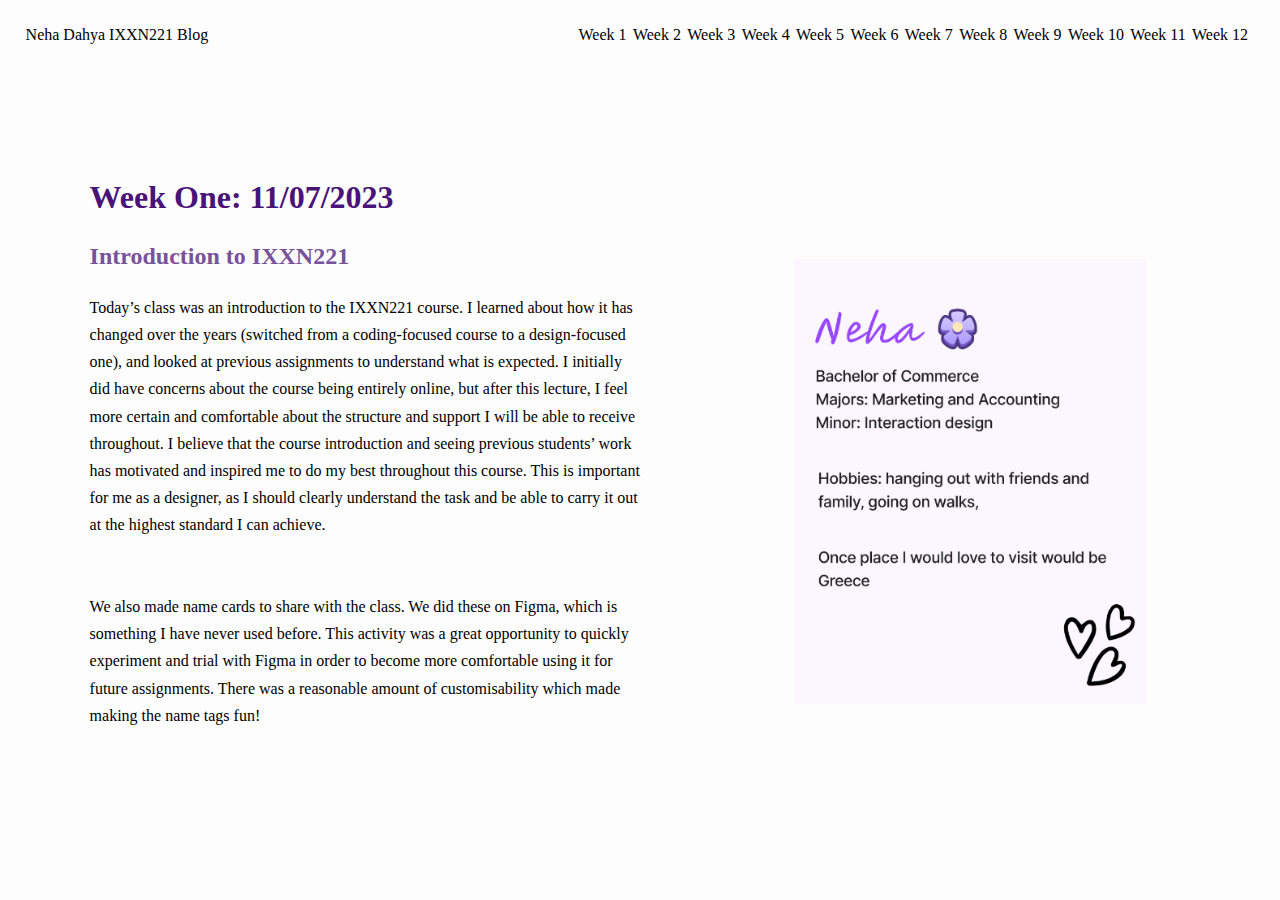
<file: index.html>
<!DOCTYPE html>
<html lang="en">
<head>
    <meta charset="UTF-8">
    <meta name="viewport" content="width=device-width, initial-scale=1.0">
    <link rel="stylesheet" href="style.css">
    <title>IXXN221 Blog</title> 
</head>
<body>

    <header>
        <nav> Neha Dahya IXXN221 Blog</nav>
        <nav> <!--leave blank--> </nav>
        <nav> <a href="index.html"> Week 1</a> </nav>
        <nav> <a href="index2.html"> Week 2</a> </nav>
        <nav> <a href="index3.html"> Week 3</a></nav>
        <nav> <a href="index4.html"> Week 4</a></nav>
        <nav> <a href="index5.html"> Week 5</a></nav>
        <nav> <a href="index6.html"> Week 6</a></nav>
        <nav> <a href="index7.html"> Week 7</a></nav>
        <nav> <a href="index8.html"> Week 8</a></nav>
        <nav> <a href="index9.html"> Week 9</a></nav>
        <nav> <a href="index10.html"> Week 10</a></nav>
        <nav> <a href="index11.html"> Week 11</a></nav>
        <nav> <a href="index12.html"> Week 12</a></nav>

    </header>

    <div class="main">
        
            <section> 
                <h2> Week One: 11/07/2023</h2>
                <h3> Introduction to IXXN221</h3>
                    <P> 
                        Today’s class was an introduction to the IXXN221 course. I learned about how it has changed over the years (switched from a coding-focused course to a design-focused one), 
                        and looked at previous assignments to understand what is expected. I initially did have concerns about the course being entirely online, but after this lecture, I feel more 
                        certain and comfortable about the structure and support I will be able to receive throughout. I believe that the course introduction and seeing previous students’ work has 
                        motivated and inspired me to do my best throughout this course. This is important for me as a designer, as I should clearly understand the task and be able to carry it out at 
                        the highest standard I can achieve.
                        <BR> <BR> <BR>
                        
                        We also made name cards to share with the class. We did these on Figma, which is something I have never used before. This activity was a great opportunity to quickly experiment and 
                        trial with Figma in order to become more comfortable using it for future assignments. There was a reasonable amount of customisability which made making the name tags fun!
                        </P>
            </section>

            <section> </section>

            <section> 
                <img src="images/namecard.png" width="80%">
            </section>

            </div>
        

</body>
</html>
</file>
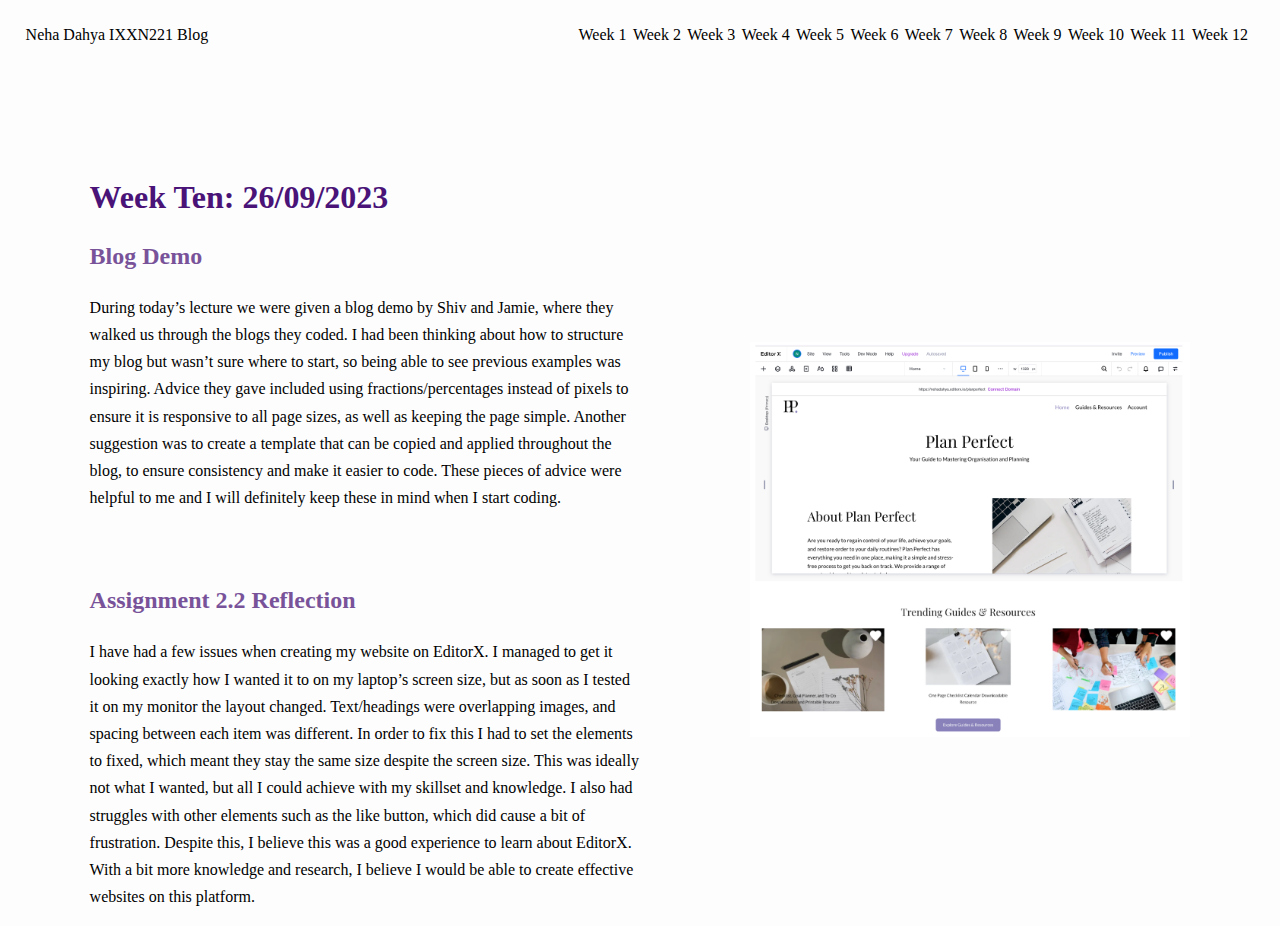
<file: index10.html>
<!DOCTYPE html>
<html lang="en">
<head>
    <meta charset="UTF-8">
    <meta name="viewport" content="width=device-width, initial-scale=1.0">
    <link rel="stylesheet" href="style.css">
    <title>IXXN221 Blog</title> 
</head>
<body>

    <header>
        <nav> Neha Dahya IXXN221 Blog</nav>
        <nav> <!--leave blank--> </nav>
        <nav> <a href="index.html"> Week 1</a> </nav>
        <nav> <a href="index2.html"> Week 2</a> </nav>
        <nav> <a href="index3.html"> Week 3</a></nav>
        <nav> <a href="index4.html"> Week 4</a></nav>
        <nav> <a href="index5.html"> Week 5</a></nav>
        <nav> <a href="index6.html"> Week 6</a></nav>
        <nav> <a href="index7.html"> Week 7</a></nav>
        <nav> <a href="index8.html"> Week 8</a></nav>
        <nav> <a href="index9.html"> Week 9</a></nav>
        <nav> <a href="index10.html"> Week 10</a></nav>
        <nav> <a href="index11.html"> Week 11</a></nav>
        <nav> <a href="index12.html"> Week 12</a></nav>
    </header>

    <div class="main">
        
            <section> 
                <h2> Week Ten: 26/09/2023</h2>
                <h3> Blog Demo </h3>
                    <p> During today’s lecture we were given a blog demo by Shiv and Jamie, where they walked us through the blogs they coded. I had been thinking about how to structure my blog 
                        but wasn’t sure where to start, so being able to see previous examples was inspiring. Advice they gave included using fractions/percentages instead of pixels to ensure it is 
                        responsive to all page sizes, as well as keeping the page simple. Another suggestion was to create a template that can be copied and applied throughout the blog, to ensure 
                        consistency and make it easier to code. These pieces of advice were helpful to me and I will definitely keep these in mind when I start coding.  
                    </p>

                        <br> <br> 

                <h3> Assignment 2.2 Reflection</h3>
                    <p> I have had a few issues when creating my website on EditorX. I managed to get it looking exactly how I wanted it to on my laptop’s screen size, but as soon as I tested it on 
                        my monitor the layout changed. Text/headings were overlapping images, and spacing between each item was different. In order to fix this I had to set the elements to fixed, 
                        which meant they stay the same size despite the screen size. This was ideally not what I wanted, but all I could achieve with my skillset and knowledge. I also had struggles 
                        with other elements such as the like button, which did cause a bit of frustration. Despite this, I believe this was a good experience to learn about EditorX. With a bit more 
                        knowledge and research, I believe I would be able to create effective websites on this platform.
                    </p>
            </section>

            <section> </section>

            <section> 
                <img src="images/week10.png" width="100%">
            </section>
        

</body>
</html>
</file>
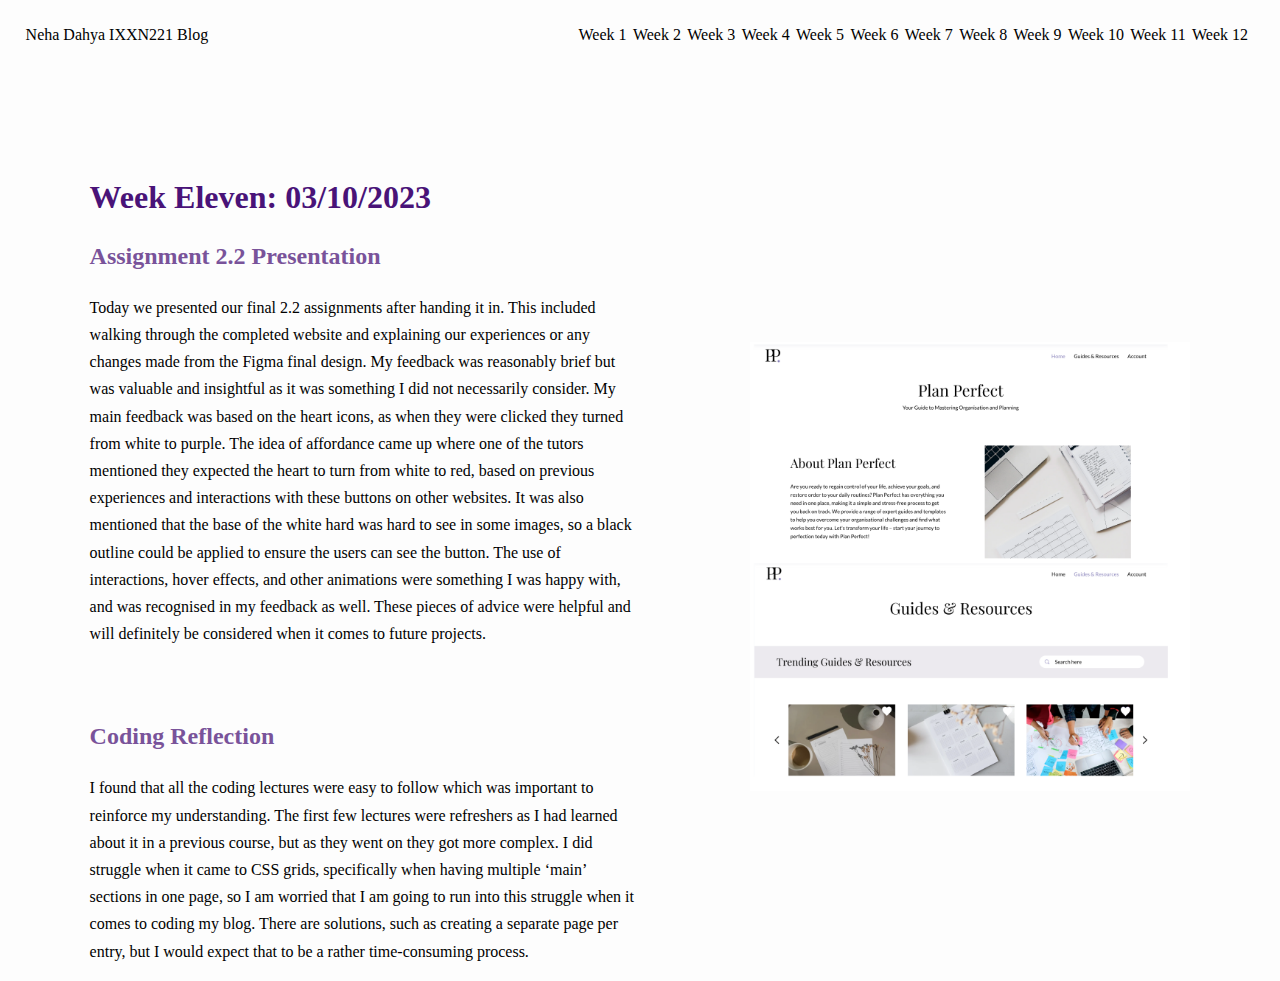
<file: index11.html>
<!DOCTYPE html>
<html lang="en">
<head>
    <meta charset="UTF-8">
    <meta name="viewport" content="width=device-width, initial-scale=1.0">
    <link rel="stylesheet" href="style.css">
    <title>IXXN221 Blog</title> 
</head>
<body>

    <header>
        <nav> Neha Dahya IXXN221 Blog</nav>
        <nav> <!--leave blank--> </nav>
        <nav> <a href="index.html"> Week 1</a> </nav>
        <nav> <a href="index2.html"> Week 2</a> </nav>
        <nav> <a href="index3.html"> Week 3</a></nav>
        <nav> <a href="index4.html"> Week 4</a></nav>
        <nav> <a href="index5.html"> Week 5</a></nav>
        <nav> <a href="index6.html"> Week 6</a></nav>
        <nav> <a href="index7.html"> Week 7</a></nav>
        <nav> <a href="index8.html"> Week 8</a></nav>
        <nav> <a href="index9.html"> Week 9</a></nav>
        <nav> <a href="index10.html"> Week 10</a></nav>
        <nav> <a href="index11.html"> Week 11</a></nav>
        <nav> <a href="index12.html"> Week 12</a></nav>
    </header>

    <div class="main">
        
            <section> 
                <h2> Week Eleven: 03/10/2023</h2>
                <h3> Assignment 2.2 Presentation </h3>
                    <p> Today we presented our final 2.2 assignments after handing it in. This included walking through the completed website and explaining our experiences or any changes made from 
                        the Figma final design. My feedback was reasonably brief but was valuable and insightful as it was something I did not necessarily consider. My main feedback was based on the 
                        heart icons, as when they were clicked they turned from white to purple. The idea of affordance came up where one of the tutors mentioned they expected the heart to turn from 
                        white to red, based on previous experiences and interactions with these buttons on other websites. It was also mentioned that the base of the white hard was hard to see in some 
                        images, so a black outline could be applied to ensure the users can see the button. The use of interactions, hover effects, and other animations were something I was happy with, 
                        and was recognised in my feedback as well. These pieces of advice were helpful and will definitely be considered when it comes to future projects.
                    </p>

                        <br> <br> 

                <h3> Coding Reflection</h3>
                    <p> I found that all the coding lectures were easy to follow which was important to reinforce my understanding. The first few lectures were refreshers as I had learned about 
                        it in a previous course, but as they went on they got more complex. I did struggle when it came to CSS grids, specifically when having multiple ‘main’ sections in one page, 
                        so I am worried that I am going to run into this struggle when it comes to coding my blog. There are solutions, such as creating a separate page per entry, but I would expect 
                        that to be a rather time-consuming process.
            </section>

            <section> </section>

            <section> 
                <img src="images/week11.png" width="100%">
            </section>
        

</body>
</html>
</file>
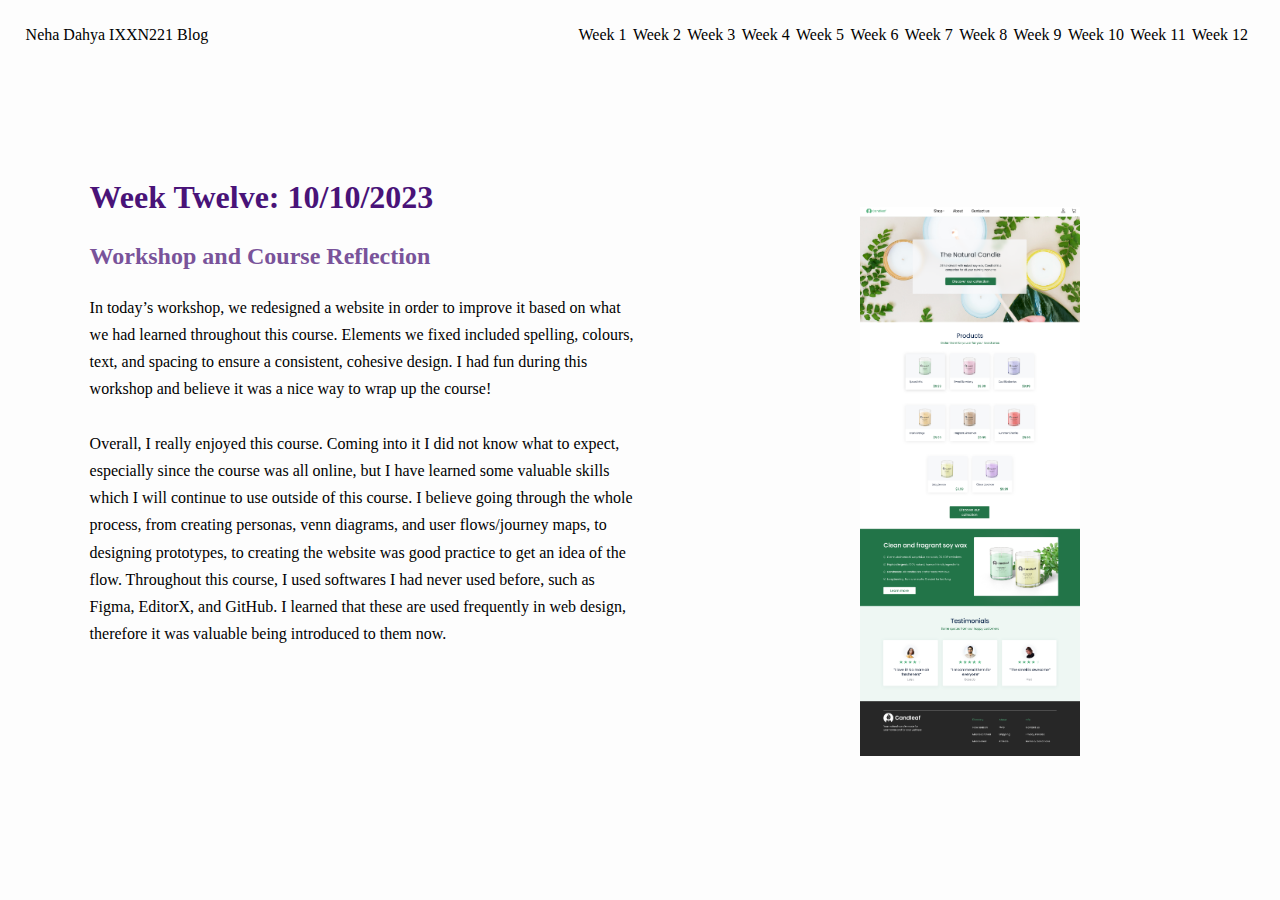
<file: index12.html>
<!DOCTYPE html>
<html lang="en">
<head>
    <meta charset="UTF-8">
    <meta name="viewport" content="width=device-width, initial-scale=1.0">
    <link rel="stylesheet" href="style.css">
    <title>IXXN221 Blog</title> 
</head>
<body>

    <header>
        <nav> Neha Dahya IXXN221 Blog</nav>
        <nav> <!--leave blank--> </nav>
        <nav> <a href="index.html"> Week 1</a> </nav>
        <nav> <a href="index2.html"> Week 2</a> </nav>
        <nav> <a href="index3.html"> Week 3</a></nav>
        <nav> <a href="index4.html"> Week 4</a></nav>
        <nav> <a href="index5.html"> Week 5</a></nav>
        <nav> <a href="index6.html"> Week 6</a></nav>
        <nav> <a href="index7.html"> Week 7</a></nav>
        <nav> <a href="index8.html"> Week 8</a></nav>
        <nav> <a href="index9.html"> Week 9</a></nav>
        <nav> <a href="index10.html"> Week 10</a></nav>
        <nav> <a href="index11.html"> Week 11</a></nav>
        <nav> <a href="index12.html"> Week 12</a></nav>
    </header>

    <div class="main">
        
            <section> 
                <h2> Week Twelve: 10/10/2023</h2>
                <h3> Workshop and Course Reflection </h3>
                    <p> In today’s workshop, we redesigned a website in order to improve it based on what we had learned throughout this course. Elements we fixed included spelling, colours, text, 
                        and spacing to ensure a consistent, cohesive design. I had fun during this workshop and believe it was a nice way to wrap up the course!

                        <br> <br> 

                        Overall, I really enjoyed this course. Coming into it I did not know what to expect, especially since the course was all online, but I have learned some valuable skills 
                        which I will continue to use outside of this course. I believe going through the whole process, from creating personas, venn diagrams, and user flows/journey maps, to designing 
                        prototypes, to creating the website was good practice to get an idea of the flow. Throughout this course, I used softwares I had never used before, such as Figma, EditorX, and GitHub. 
                        I learned that these are used frequently in web design, therefore it was valuable being introduced to them now. 
                        
        
                    </p>


                
            </section>

            <section> </section>

            <section> 
                <img src="images/week12.png" width="50%">
            </section>
        

</body>
</html>
</file>
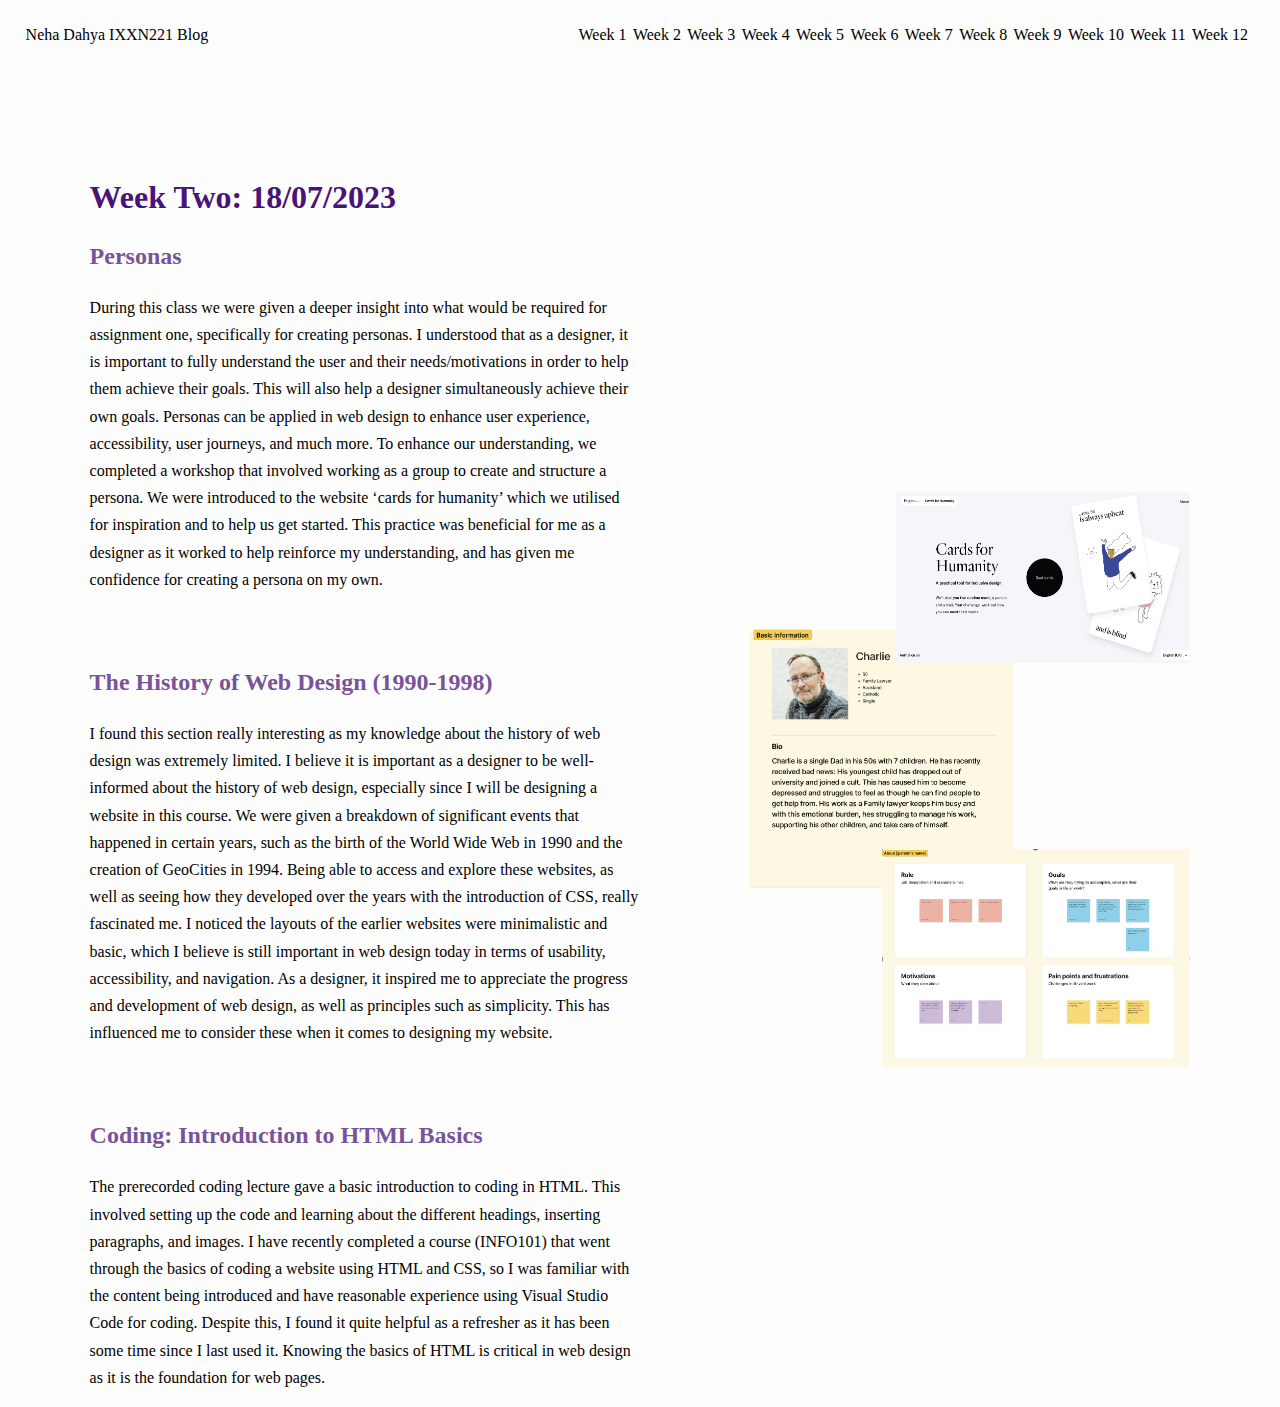
<file: index2.html>
<!DOCTYPE html>
<html lang="en">
<head>
    <meta charset="UTF-8">
    <meta name="viewport" content="width=device-width, initial-scale=1.0">
    <link rel="stylesheet" href="style.css">
    <title>IXXN221 Blog</title> 
</head>
<body>

    <header>
        <nav> Neha Dahya IXXN221 Blog</nav>
        <nav> <!--leave blank--> </nav>
        <nav> <a href="index.html"> Week 1</a> </nav>
        <nav> <a href="index2.html"> Week 2</a> </nav>
        <nav> <a href="index3.html"> Week 3</a></nav>
        <nav> <a href="index4.html"> Week 4</a></nav>
        <nav> <a href="index5.html"> Week 5</a></nav>
        <nav> <a href="index6.html"> Week 6</a></nav>
        <nav> <a href="index7.html"> Week 7</a></nav>
        <nav> <a href="index8.html"> Week 8</a></nav>
        <nav> <a href="index9.html"> Week 9</a></nav>
        <nav> <a href="index10.html"> Week 10</a></nav>
        <nav> <a href="index11.html"> Week 11</a></nav>
        <nav> <a href="index12.html"> Week 12</a></nav>
    </header>

    <div class="main">
        
            <section> 
                <h2> Week Two: 18/07/2023</h2>
    
                <h3> Personas</h3>
                    <p> During this class we were given a deeper insight into what would be required for assignment one, specifically for creating personas. I 
                        understood that as a designer, it is important to fully understand the  user and their needs/motivations in order to help them achieve their 
                        goals. This will also help a designer simultaneously achieve their own goals. Personas can be applied in web design to enhance user experience, 
                        accessibility, user journeys, and much more. To enhance our understanding, we completed a workshop that involved working as a group to create and 
                        structure a persona. We were introduced to the website ‘cards for humanity’ which we utilised for inspiration and to help us get started.
                        This practice was beneficial for me as a designer as it worked to help reinforce my understanding, and has given me confidence for creating 
                        a persona on my own.
                    </p>

                        <br> <br> 

                <h3> The History of Web Design (1990-1998)</h3>
                    <p> I found this section really interesting as my knowledge about the history of web design was extremely limited. I believe it is important as a designer 
                        to be well-informed about the history of web design, especially since I will be designing a website in this course. We were given a breakdown of significant
                        events that happened in certain years, such as the birth of the World Wide Web in 1990 and the creation of GeoCities in 1994. Being able to access and explore 
                        these websites, as well as seeing how they developed over the years with the introduction of CSS, really fascinated me. I noticed the layouts of the earlier 
                        websites were minimalistic and basic, which I believe is still important in web design today in terms of usability, accessibility, and navigation. As a designer, 
                        it inspired me to appreciate the progress and development of web design, as well as principles such as simplicity. This has influenced me to consider these when 
                        it comes to designing my website.
                    </p>

                        <br> <br> 

                <h3> Coding: Introduction to HTML Basics</h3>
                    <p> The prerecorded coding lecture gave a basic introduction to coding in HTML. This involved setting up the code and learning about the different headings, 
                        inserting paragraphs, and images. I have recently completed a course (INFO101) that went through the basics of coding a website using HTML and CSS, so I was 
                        familiar with the content being introduced and have reasonable experience using Visual Studio Code for coding. Despite this, I found it quite helpful as a refresher 
                        as it has been some time since I last used it. Knowing the basics of HTML is critical in web design as it is the foundation for web pages.
                    </p>


            </section>

            <section> </section>

            <section> 
                <img src="images/WSpersona.png" width="100%">
            </section>
        

</body>
</html>
</file>
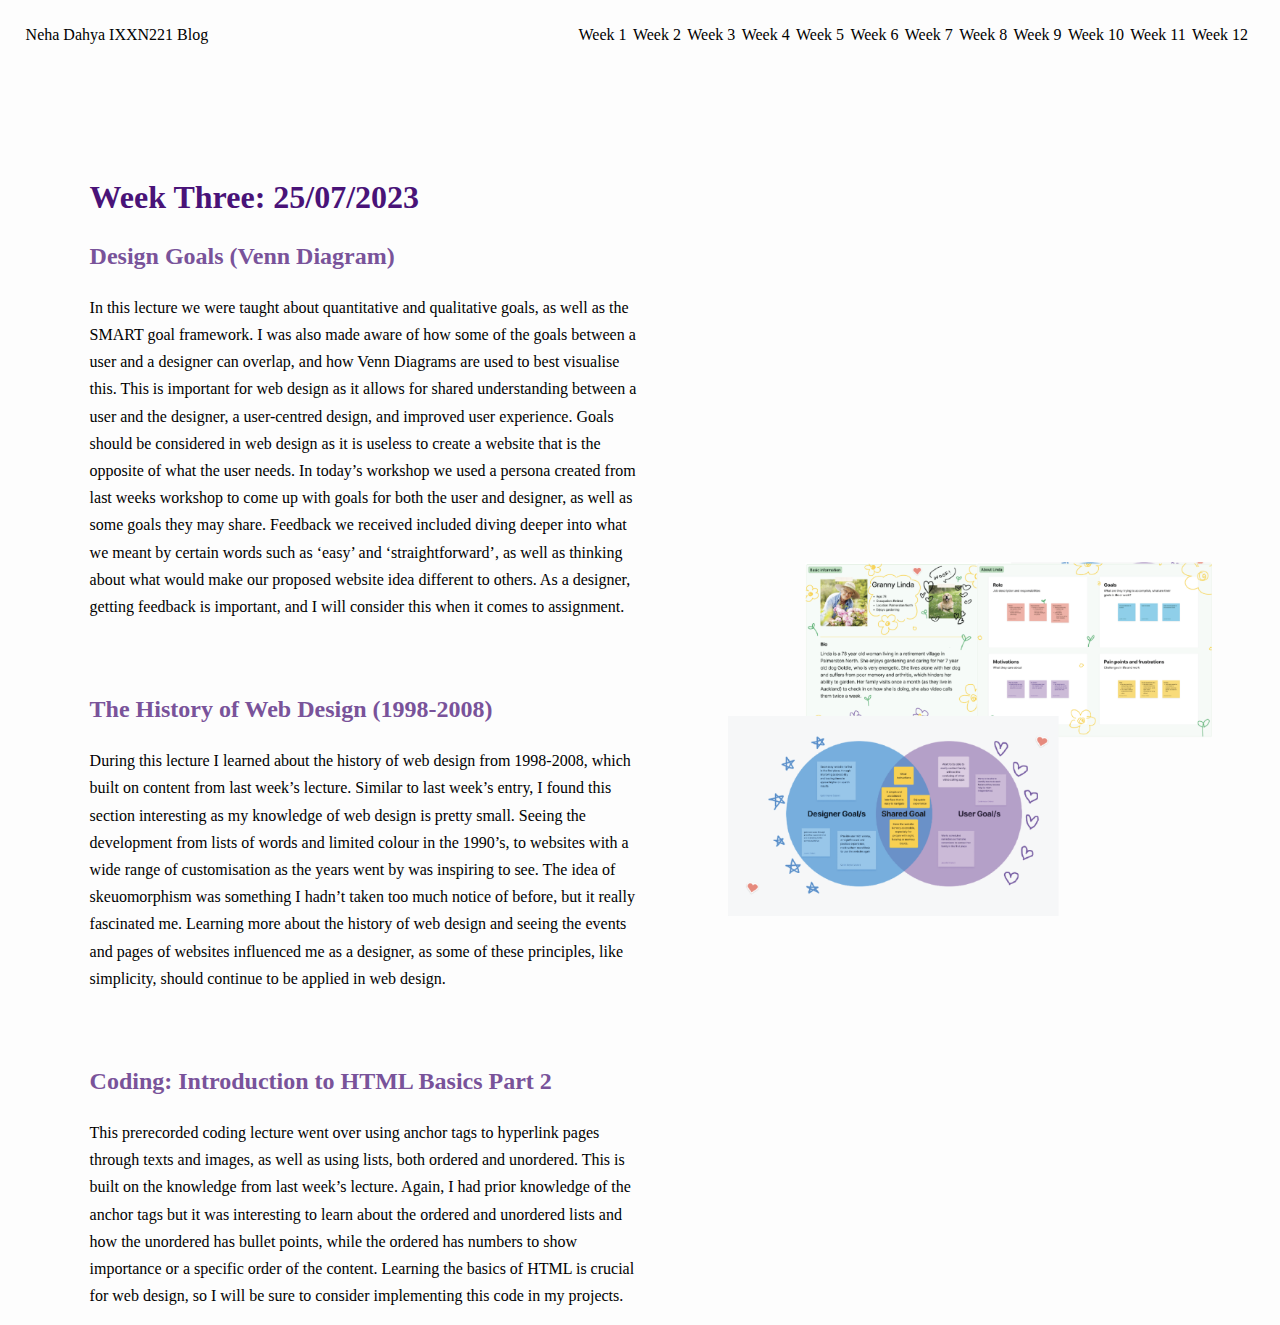
<file: index3.html>
<!DOCTYPE html>
<html lang="en">
<head>
    <meta charset="UTF-8">
    <meta name="viewport" content="width=device-width, initial-scale=1.0">
    <link rel="stylesheet" href="style.css">
    <title>IXXN221 Blog</title> 
</head>
<body>

    <header>
       <nav> Neha Dahya IXXN221 Blog</nav>
       <nav> <!--leave blank--> </nav>
       <nav> <a href="index.html"> Week 1</a> </nav>
       <nav> <a href="index2.html"> Week 2</a> </nav>
       <nav> <a href="index3.html"> Week 3</a></nav>
       <nav> <a href="index4.html"> Week 4</a></nav>
       <nav> <a href="index5.html"> Week 5</a></nav>
       <nav> <a href="index6.html"> Week 6</a></nav>
       <nav> <a href="index7.html"> Week 7</a></nav>
       <nav> <a href="index8.html"> Week 8</a></nav>
       <nav> <a href="index9.html"> Week 9</a></nav>
       <nav> <a href="index10.html"> Week 10</a></nav>
       <nav> <a href="index11.html"> Week 11</a></nav>
       <nav> <a href="index12.html"> Week 12</a></nav>
    </header>

    <div class="main">
        
            <section> 
                <h2> Week Three: 25/07/2023</h2>
                <h3> Design Goals (Venn Diagram) </h3>
                    <p> In this lecture we were taught about quantitative and qualitative goals, as well as the SMART goal framework. I was also made aware of how some of the goals 
                        between a user and a designer can overlap, and how Venn Diagrams are used to best visualise this. This is important for web design as it allows for shared 
                        understanding between a user and the designer, a user-centred design, and improved user experience. Goals should be considered in web design as it is useless 
                        to create a website that is the opposite of what the user needs. In today’s workshop we used a persona created from last weeks workshop to come up with goals 
                        for both the user and designer, as well as some goals they may share. Feedback we received included diving deeper into what we meant by certain words such as 
                        ‘easy’ and ‘straightforward’, as well as thinking about what would make our proposed website idea different to others. As a designer, getting feedback is important, 
                        and I will consider this when it comes to assignment.
                    </p>

                        <br> <br> 

                <h3> The History of Web Design (1998-2008)</h3>
                    <p>  During this lecture I learned about the history of web design from 1998-2008, which built on content from last week’s lecture. Similar to last week’s entry, I 
                        found this section interesting as my knowledge of web design is pretty small. Seeing the development from lists of words and limited colour in the 1990’s, to 
                        websites with a wide range of customisation as the years went by was inspiring to see. The idea of skeuomorphism was something I hadn’t taken too much notice of 
                        before, but it really fascinated me. Learning more about the history of web design and seeing the events and pages of websites influenced me as a designer, as 
                        some of these principles, like simplicity, should continue to be applied in web design. 
                    </p>

                        <br> <br> 

                <h3> Coding: Introduction to HTML Basics Part 2</h3>
                    <p> This prerecorded coding lecture went over using anchor tags to hyperlink pages through texts and images, as well as using lists, both ordered and unordered. 
                        This is built on the knowledge from last week’s lecture. Again, I had prior knowledge of the anchor tags but it was interesting to learn about the ordered and 
                        unordered lists and how the unordered has bullet points, while the ordered has numbers to show importance or a specific order of the content. Learning the basics 
                        of HTML is crucial for web design, so I will be sure to consider implementing this code in my projects. 
                    </p>


            </section>

            <section> </section>

            <section> 
                <img src="images/WSVenn.png" width="110%">
            </section>
        

</body>
</html>
</file>
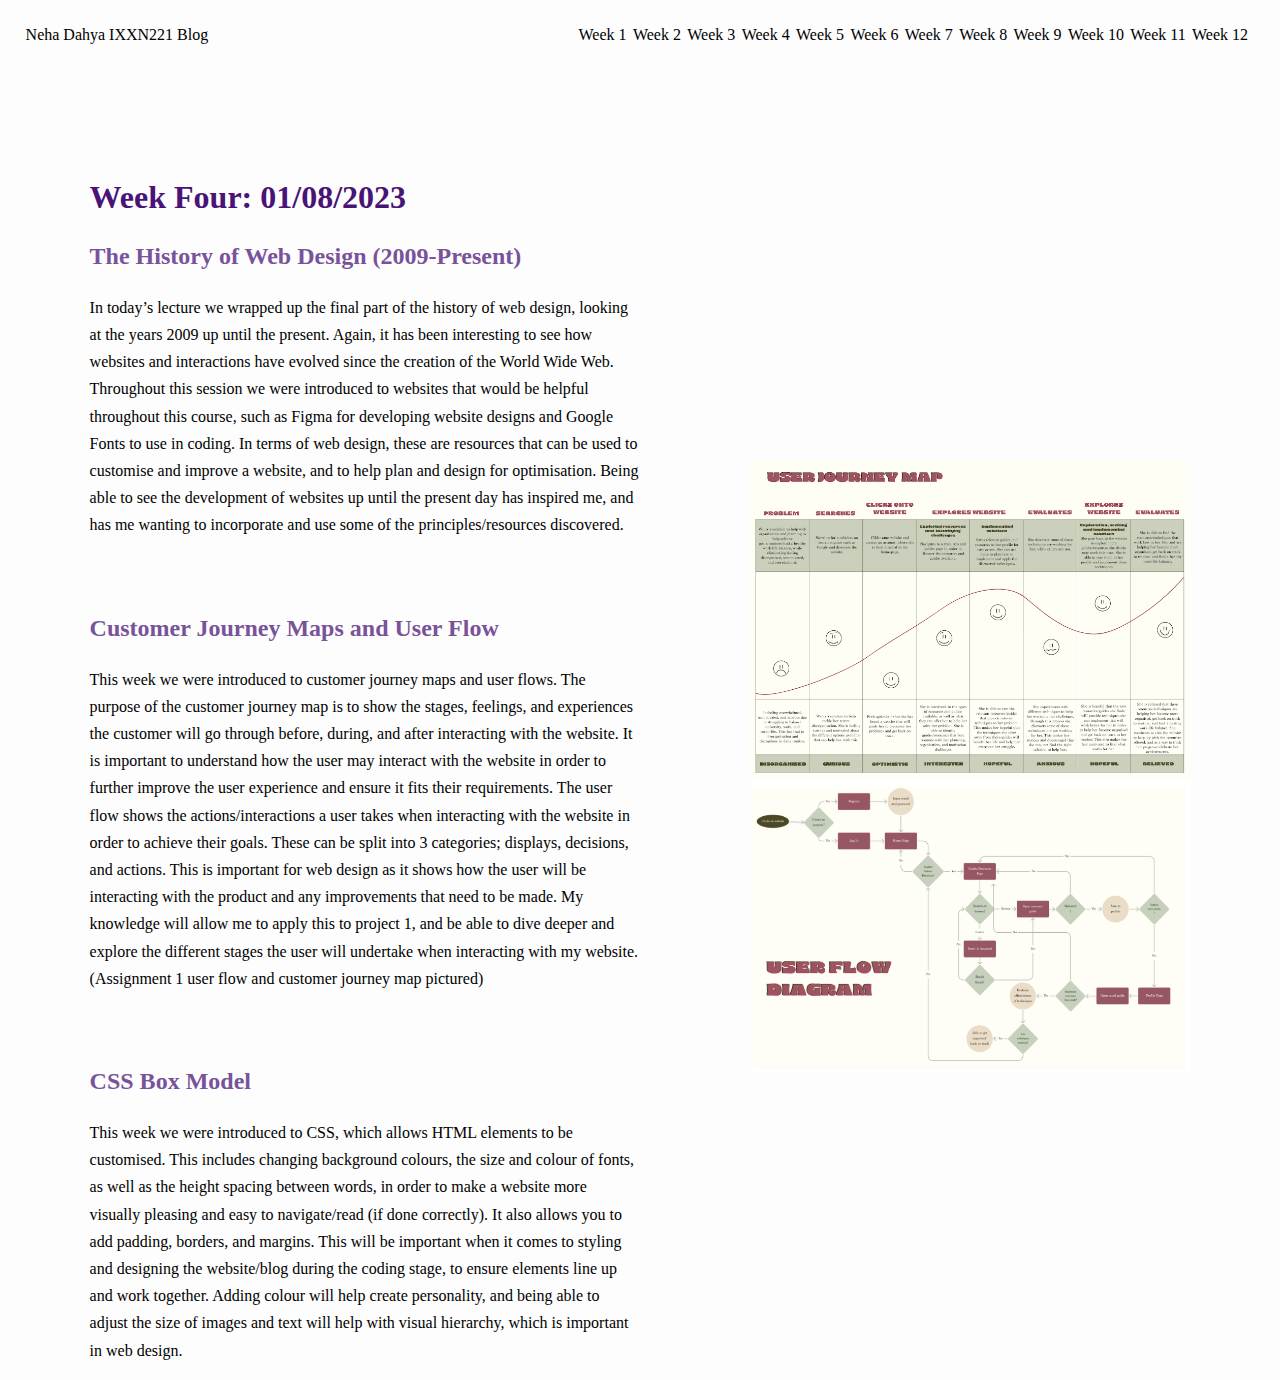
<file: index4.html>
<!DOCTYPE html>
<html lang="en">
<head>
    <meta charset="UTF-8">
    <meta name="viewport" content="width=device-width, initial-scale=1.0">
    <link rel="stylesheet" href="style.css">
    <title>IXXN221 Blog</title> 
</head>
<body>

    <header>
        <nav> Neha Dahya IXXN221 Blog</nav>
        <nav> <!--leave blank--> </nav>
        <nav> <a href="index.html"> Week 1</a> </nav>
        <nav> <a href="index2.html"> Week 2</a> </nav>
        <nav> <a href="index3.html"> Week 3</a></nav>
        <nav> <a href="index4.html"> Week 4</a></nav>
        <nav> <a href="index5.html"> Week 5</a></nav>
        <nav> <a href="index6.html"> Week 6</a></nav>
        <nav> <a href="index7.html"> Week 7</a></nav>
        <nav> <a href="index8.html"> Week 8</a></nav>
        <nav> <a href="index9.html"> Week 9</a></nav>
        <nav> <a href="index10.html"> Week 10</a></nav>
        <nav> <a href="index11.html"> Week 11</a></nav>
        <nav> <a href="index12.html"> Week 12</a></nav>
    </header>

    <div class="main">
        
            <section> 
                <h2> Week Four: 01/08/2023</h2>
                <h3> The History of Web Design (2009-Present) </h3>
                    <p> In today’s lecture we wrapped up the final part of the history of web design, looking at the years 2009 up until the present. Again, it has been interesting
                        to see how websites and interactions have evolved since the creation of the World Wide Web. Throughout this session we were introduced to websites that would 
                        be helpful throughout this course, such as Figma for developing website designs and Google Fonts to use in coding. In terms of web design, these are resources 
                        that can be used to customise and improve a website, and to help plan and design for optimisation. Being able to see the development of websites up until the 
                        present day has inspired me, and has me wanting to incorporate and use some of the principles/resources discovered. 
                    </p>

                        <br> <br> 

                <h3> Customer Journey Maps and User Flow</h3>
                    <p> This week we were introduced to customer journey maps and user flows. The purpose of the customer journey map is to show the stages, feelings, and experiences 
                        the customer will go through before, during, and after interacting with the website. It is important to understand how the user may interact with the website in 
                        order to further improve the user experience and ensure it fits their requirements. The user flow shows the actions/interactions a user takes when interacting with 
                        the website in order to achieve their goals. These can be split into 3 categories; displays, decisions, and actions. This is important for web design as it shows how 
                        the user will be interacting with the product and any improvements that need to be made. My knowledge will allow me to apply this to project 1, and be able to dive deeper 
                        and explore the different stages the user will undertake when interacting with my website. (Assignment 1 user flow and customer journey map pictured)
                    </p>

                        <br> <br> 

                <h3> CSS Box Model</h3>
                    <p> This week we were introduced to CSS, which allows HTML elements to be customised. This includes changing background colours, the size and colour of fonts, as well as 
                        the height spacing between words, in order to make a website more visually pleasing and easy to navigate/read (if done correctly). It also allows you to add padding, 
                        borders, and margins. This will be important when it comes to styling and designing the website/blog during the coding stage, to ensure elements line up and work together. 
                        Adding colour will help create personality, and being able to adjust the size of images and text will help with visual hierarchy, which is important in web design. 
                    </p>


            </section>

            <section> </section>

            <section> 
                <img src="images/week4.png" width="100%">
            </section>
        

</body>
</html>
</file>
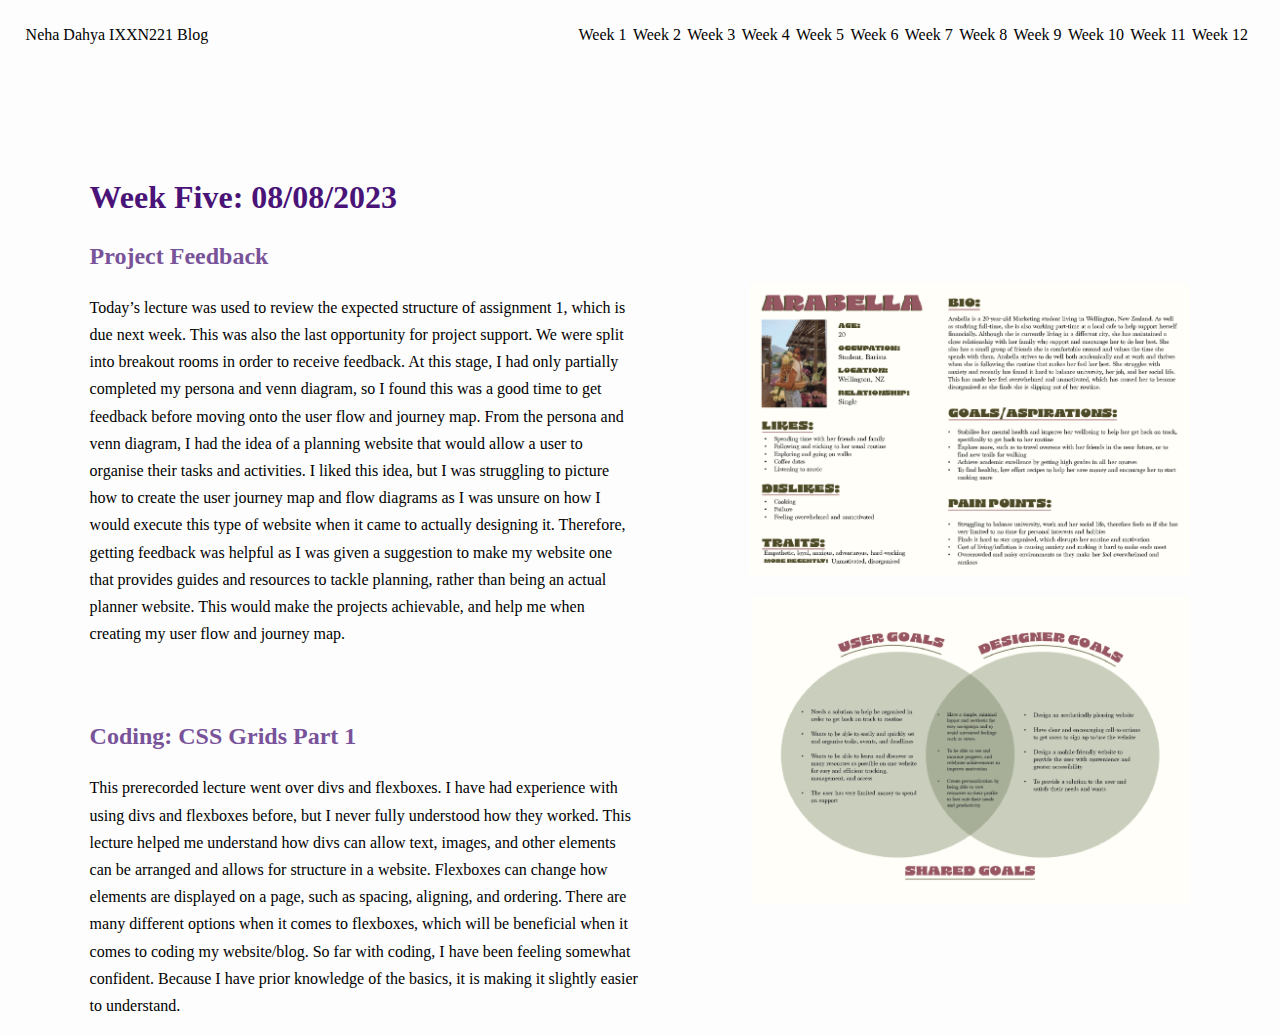
<file: index5.html>
<!DOCTYPE html>
<html lang="en">
<head>
    <meta charset="UTF-8">
    <meta name="viewport" content="width=device-width, initial-scale=1.0">
    <link rel="stylesheet" href="style.css">
    <title>IXXN221 Blog</title> 
</head>
<body>

    <header>
        <nav> Neha Dahya IXXN221 Blog</nav>
        <nav> <!--leave blank--> </nav>
        <nav> <a href="index.html"> Week 1</a> </nav>
        <nav> <a href="index2.html"> Week 2</a> </nav>
        <nav> <a href="index3.html"> Week 3</a></nav>
        <nav> <a href="index4.html"> Week 4</a></nav>
        <nav> <a href="index5.html"> Week 5</a></nav>
        <nav> <a href="index6.html"> Week 6</a></nav>
        <nav> <a href="index7.html"> Week 7</a></nav>
        <nav> <a href="index8.html"> Week 8</a></nav>
        <nav> <a href="index9.html"> Week 9</a></nav>
        <nav> <a href="index10.html"> Week 10</a></nav>
        <nav> <a href="index11.html"> Week 11</a></nav>
        <nav> <a href="index12.html"> Week 12</a></nav>
    </header>

    <div class="main">
        
            <section> 
                <h2> Week Five: 08/08/2023</h2>
                <h3> Project Feedback </h3>
                    <p> Today’s lecture was used to review the expected structure of assignment 1, which is due next week. This was also the last opportunity for project support. We were 
                        split into breakout rooms in order to receive feedback. At this stage, I had only partially completed my persona and venn diagram, so I found this was a good time 
                        to get feedback before moving onto the user flow and journey map. From the persona and venn diagram, I had the idea of a planning website that would allow a user to 
                        organise their tasks and activities. I liked this idea, but I was struggling to picture how to create the user journey map and flow diagrams as I was unsure on how I 
                        would execute this type of website when it came to actually designing it. Therefore, getting feedback was helpful as I was given a suggestion to make my website one that 
                        provides guides and resources to tackle planning, rather than being an actual planner website. This would make the projects achievable, and help me when creating my user 
                        flow and journey map.
                    </p>

                        <br> <br> 

                <h3> Coding: CSS Grids Part 1</h3>
                    <p> This prerecorded lecture went over divs and flexboxes. I have had experience with using divs and flexboxes before, but I never fully understood how they worked. This 
                        lecture helped me understand how divs can allow text, images, and other elements can be arranged and allows for structure in a website. Flexboxes can change how elements 
                        are displayed on a page, such as spacing, aligning, and ordering. There are many different options when it comes to flexboxes, which will be beneficial when it comes to 
                        coding my website/blog. So far with coding, I have been feeling somewhat confident. Because I have prior knowledge of the basics, it is making it slightly easier to understand.
                    </p>
            </section>

            <section> </section>

            <section> 
                <img src="images/P1.png" width="100%">
            </section>
        

</body>
</html>
</file>
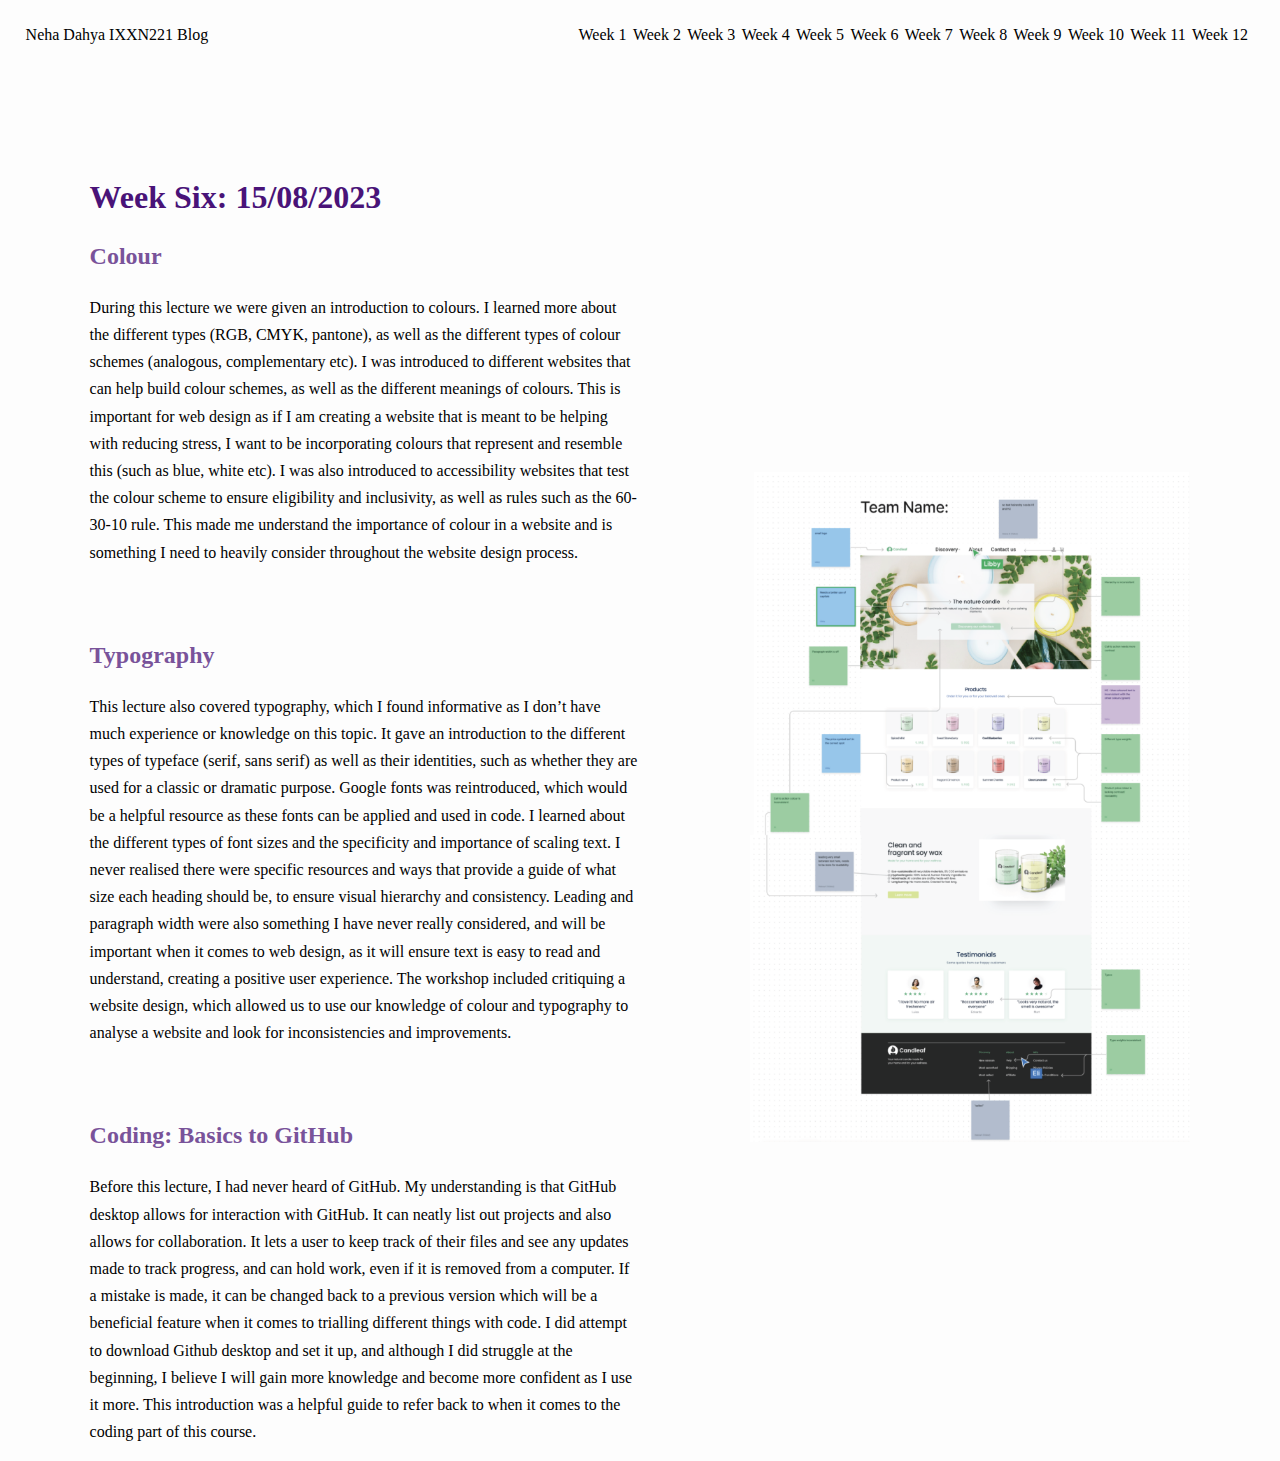
<file: index6.html>
<!DOCTYPE html>
<html lang="en">
<head>
    <meta charset="UTF-8">
    <meta name="viewport" content="width=device-width, initial-scale=1.0">
    <link rel="stylesheet" href="style.css">
    <title>IXXN221 Blog</title> 
</head>
<body>

    <header>
        <nav> Neha Dahya IXXN221 Blog</nav>
        <nav> <!--leave blank--> </nav>
        <nav> <a href="index.html"> Week 1</a> </nav>
        <nav> <a href="index2.html"> Week 2</a> </nav>
        <nav> <a href="index3.html"> Week 3</a></nav>
        <nav> <a href="index4.html"> Week 4</a></nav>
        <nav> <a href="index5.html"> Week 5</a></nav>
        <nav> <a href="index6.html"> Week 6</a></nav>
        <nav> <a href="index7.html"> Week 7</a></nav>
        <nav> <a href="index8.html"> Week 8</a></nav>
        <nav> <a href="index9.html"> Week 9</a></nav>
        <nav> <a href="index10.html"> Week 10</a></nav>
        <nav> <a href="index11.html"> Week 11</a></nav>
        <nav> <a href="index12.html"> Week 12</a></nav>
    </header>

    <div class="main">
        
            <section> 
                <h2> Week Six: 15/08/2023</h2>
                <h3> Colour </h3>
                    <p> During this lecture we were given an introduction to colours. I learned more about the different types (RGB, CMYK, pantone), as well as the different types of colour 
                        schemes (analogous, complementary etc). I was introduced to different websites that can help build colour schemes, as well as the different meanings of colours. This is 
                        important for web design as if I am creating a website that is meant to be helping with reducing stress, I want to be incorporating colours that represent and resemble this 
                        (such as blue, white etc). I was also introduced to accessibility websites that test the colour scheme to ensure eligibility and inclusivity, as well as rules such as the 
                        60-30-10 rule. This made me understand the importance of colour in a website and is something I need to heavily consider throughout the website design process.
                    </p>

                        <br> <br> 

                <h3> Typography</h3>
                    <p> This lecture also covered typography, which I found informative as I don’t have much experience or knowledge on this topic. It gave an introduction to the different types 
                        of typeface (serif, sans serif) as well as their identities, such as whether they are used for a classic or dramatic purpose. Google fonts was reintroduced, which would 
                        be a helpful resource as these fonts can be applied and used in code. I learned about the different types of font sizes and the specificity and importance of scaling text. 
                        I never realised there were specific resources and ways that provide a guide of what size each heading should be, to ensure visual hierarchy and consistency. Leading and 
                        paragraph width were also something I have never really considered, and will be important when it comes to web design, as it will ensure text is easy to read and understand,
                        creating a positive user experience. The workshop included critiquing a website design, which allowed us to use our knowledge of colour and typography to analyse a website 
                        and look for inconsistencies and improvements. 
                    </p>

                        <br> <br> 

                <h3> Coding: Basics to GitHub</h3>
                    <p> Before this lecture, I had never heard of GitHub. My understanding is that GitHub desktop allows for interaction with GitHub. It can neatly list out projects and also allows 
                        for collaboration. It lets a user to keep track of their files and see any updates made to track progress, and can hold work, even if it is removed from a computer. If a mistake 
                        is made, it can be changed back to a previous version which will be a beneficial feature when it comes to trialling different things with code. I did attempt to download Github 
                        desktop and set it up, and although I did struggle at the beginning, I believe I will gain more knowledge and become more confident as I use it more. This introduction was a helpful 
                        guide to refer back to when it comes to the coding part of this course.    
                    </p>


            </section>

            <section> </section>

            <section> 
                <img src="images/WScritique.png" width="100%">
            </section>
        

</body>
</html>
</file>
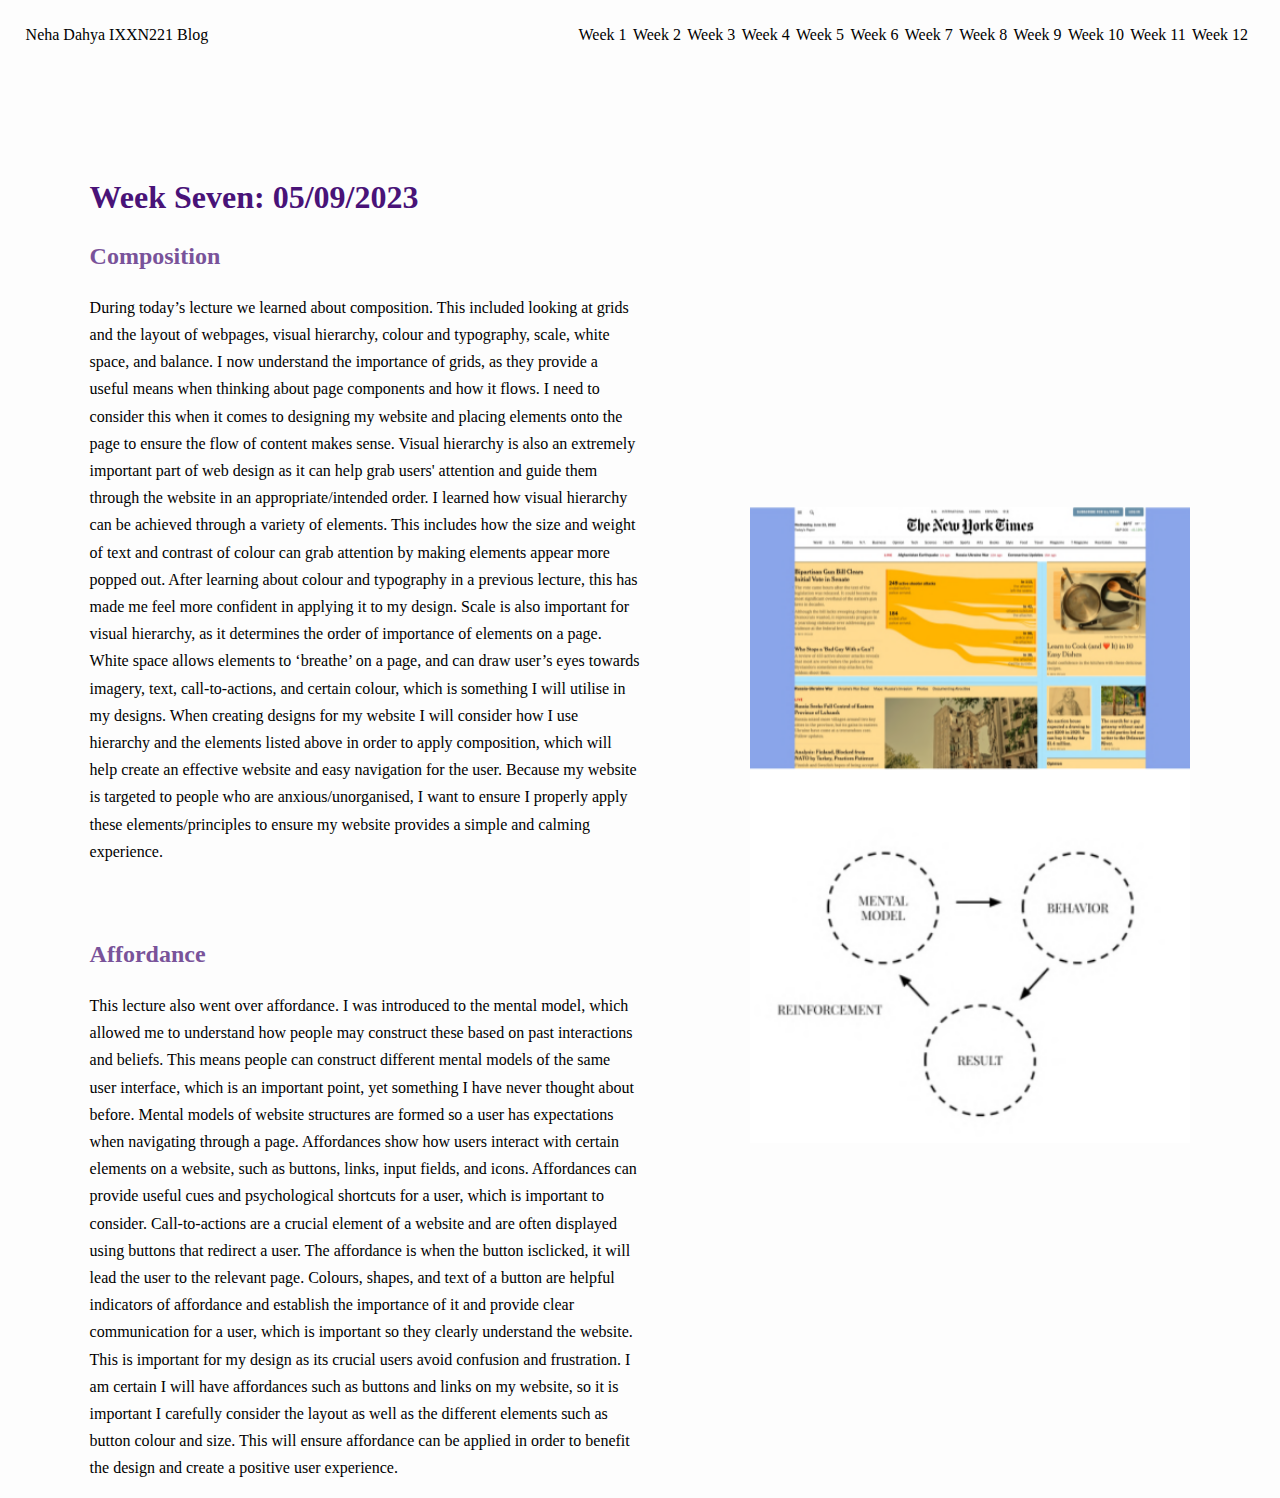
<file: index7.html>
<!DOCTYPE html>
<html lang="en">
<head>
    <meta charset="UTF-8">
    <meta name="viewport" content="width=device-width, initial-scale=1.0">
    <link rel="stylesheet" href="style.css">
    <title>IXXN221 Blog</title> 
</head>
<body>

    <header>
        <nav> Neha Dahya IXXN221 Blog</nav>
        <nav> <!--leave blank--> </nav>
        <nav> <a href="index.html"> Week 1</a> </nav>
        <nav> <a href="index2.html"> Week 2</a> </nav>
        <nav> <a href="index3.html"> Week 3</a></nav>
        <nav> <a href="index4.html"> Week 4</a></nav>
        <nav> <a href="index5.html"> Week 5</a></nav>
        <nav> <a href="index6.html"> Week 6</a></nav>
        <nav> <a href="index7.html"> Week 7</a></nav>
        <nav> <a href="index8.html"> Week 8</a></nav>
        <nav> <a href="index9.html"> Week 9</a></nav>
        <nav> <a href="index10.html"> Week 10</a></nav>
        <nav> <a href="index11.html"> Week 11</a></nav>
        <nav> <a href="index12.html"> Week 12</a></nav>
    </header>

    <div class="main">
        
            <section> 
                <h2> Week Seven: 05/09/2023</h2>
                <h3> Composition </h3>
                    <p> During today’s lecture we learned about composition. This included looking at grids and the layout of webpages, visual hierarchy, colour and typography, scale, 
                        white space, and balance. I now understand the importance of grids, as they provide a useful means when thinking about page components and how it flows. I need to 
                        consider this when it comes to designing my website and placing elements onto the page to ensure the flow of content makes sense. Visual hierarchy is also an extremely 
                        important part of web design as it can help grab users' attention and guide them through the website in an appropriate/intended order. I learned how visual hierarchy 
                        can be achieved through a variety of elements. This includes how the size and weight of text and contrast of colour can grab attention by making elements appear more 
                        popped out. After learning about colour and typography in a previous lecture, this has made me feel more confident in applying it to my design. Scale is also important 
                        for visual hierarchy, as it determines the order of importance of elements on a page. White space allows elements to ‘breathe’ on a page, and can draw user’s eyes towards 
                        imagery, text, call-to-actions, and certain colour, which is something I will utilise in my designs. When creating designs for my website I will consider how I use hierarchy 
                        and the elements listed above in order to apply composition, which will help create an effective website and easy navigation for the user. Because my website is targeted to 
                        people who are anxious/unorganised, I want to ensure I properly apply these elements/principles to ensure my website provides a simple and calming experience. 
                    </p>

                        <br> <br> 

                <h3> Affordance </h3>
                    <p> This lecture also went over affordance. I was introduced to the mental model, which allowed me to understand how people may construct these based on past interactions and 
                        beliefs. This means people can construct different mental models of the same user interface, which is an important point, yet something I have never thought about before. 
                        Mental models of website structures are formed so a user has expectations when navigating through a page. Affordances show how users interact with certain elements on a website, 
                        such as buttons, links, input fields, and icons. Affordances can provide useful cues and psychological shortcuts for a user, which is important to consider. Call-to-actions 
                        are a crucial element of a website and are often displayed using buttons that redirect a user. The affordance is when the button isclicked, it will lead the user to the relevant 
                        page. Colours, shapes, and text of a button are helpful indicators of affordance and establish the importance of it and provide clear communication for a user, which is important 
                        so they clearly understand the website. This is important for my design as its crucial users avoid confusion and frustration. I am certain I will have affordances such as buttons 
                        and links on my website, so it is important I carefully consider the layout as well as the different elements such as button colour and size. This will ensure affordance can be 
                        applied in order to benefit the design and create a positive user experience.
                    </p>

            </section>

            <section> </section>

            <section> 
                <img src="images/week7.png" width="100%">
            </section>
        

</body>
</html>
</file>
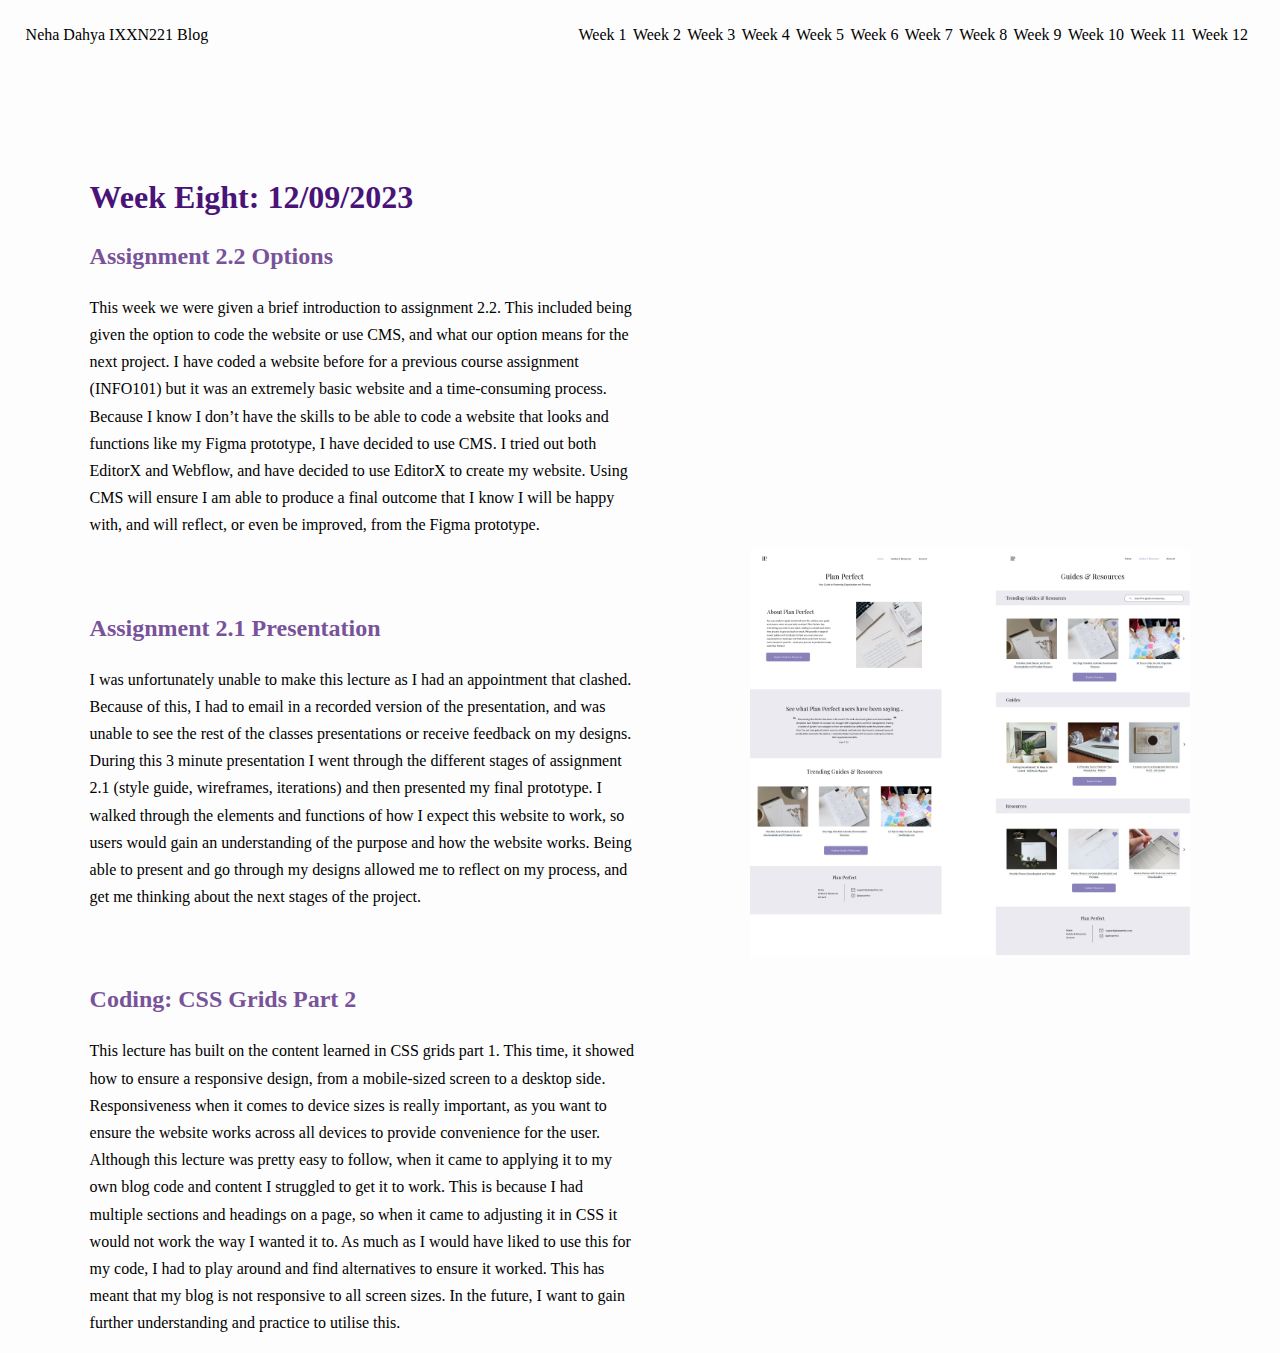
<file: index8.html>
<!DOCTYPE html>
<html lang="en">
<head>
    <meta charset="UTF-8">
    <meta name="viewport" content="width=device-width, initial-scale=1.0">
    <link rel="stylesheet" href="style.css">
    <title>IXXN221 Blog</title> 
</head>
<body>

    <header>
        <nav> Neha Dahya IXXN221 Blog</nav>
        <nav> <!--leave blank--> </nav>
        <nav> <a href="index.html"> Week 1</a> </nav>
        <nav> <a href="index2.html"> Week 2</a> </nav>
        <nav> <a href="index3.html"> Week 3</a></nav>
        <nav> <a href="index4.html"> Week 4</a></nav>
        <nav> <a href="index5.html"> Week 5</a></nav>
        <nav> <a href="index6.html"> Week 6</a></nav>
        <nav> <a href="index7.html"> Week 7</a></nav>
        <nav> <a href="index8.html"> Week 8</a></nav>
        <nav> <a href="index9.html"> Week 9</a></nav>
        <nav> <a href="index10.html"> Week 10</a></nav>
        <nav> <a href="index11.html"> Week 11</a></nav>
        <nav> <a href="index12.html"> Week 12</a></nav>
    </header>

    <div class="main">
        
            <section> 
                <h2> Week Eight: 12/09/2023</h2>
                <h3> Assignment 2.2 Options </h3>
                    <p> This week we were given a brief introduction to assignment 2.2. This included being given the option to code the website or use CMS, and what our option means for the next 
                        project. I have coded a website before for a previous course assignment (INFO101) but it was an extremely basic website and a time-consuming process. Because I know I don’t 
                        have the skills to be able to code a website that looks and functions like my Figma prototype, I have decided to use CMS. I tried out both EditorX and Webflow, and have decided 
                        to use EditorX to create my website. Using CMS will ensure I am able to produce a final outcome that I know I will be happy with, and will reflect, or even be improved, from 
                        the Figma prototype.  
                    </p>

                        <br> <br> 

                <h3> Assignment 2.1 Presentation </h3>
                    <p> I was unfortunately unable to make this lecture as I had an appointment that clashed. Because of this, I had to email in a recorded version of the presentation, and was
                        unable to see the rest of the classes presentations or receive feedback on my designs. During this 3 minute presentation I went through the different stages of assignment 2.1 
                        (style guide, wireframes, iterations) and then presented my final prototype. I walked through the elements and functions of how I expect this website to work, so users would 
                        gain an understanding of the purpose and how the website works. Being able to present and go through my designs allowed me to reflect on my process, and get me thinking about 
                        the next stages of the project.
                    </p>

                        <br> <br> 

                <h3> Coding: CSS Grids Part 2</h3>
                    <p> This lecture has built on the content learned in CSS grids part 1. This time, it showed how to ensure a responsive design, from a mobile-sized screen to a desktop side. 
                        Responsiveness when it comes to device sizes is really important, as you want to ensure the website works across all devices to provide convenience for the user. Although 
                        this lecture was pretty easy to follow, when it came to applying it to my own blog code and content I struggled to get it to work. This is because I had multiple sections 
                        and headings on a page, so when it came to adjusting it in CSS it would not work the way I wanted it to. As much as I would have liked to use this for my code, I had to play 
                        around and find alternatives to ensure it worked. This has meant that my blog is not responsive to all screen sizes. In the future, I want to gain further understanding and 
                        practice to utilise this.


            </section>

            <section> </section>

            <section> 
                <img src="images/week8.png" width="100%">
            </section>
        

</body>
</html>
</file>
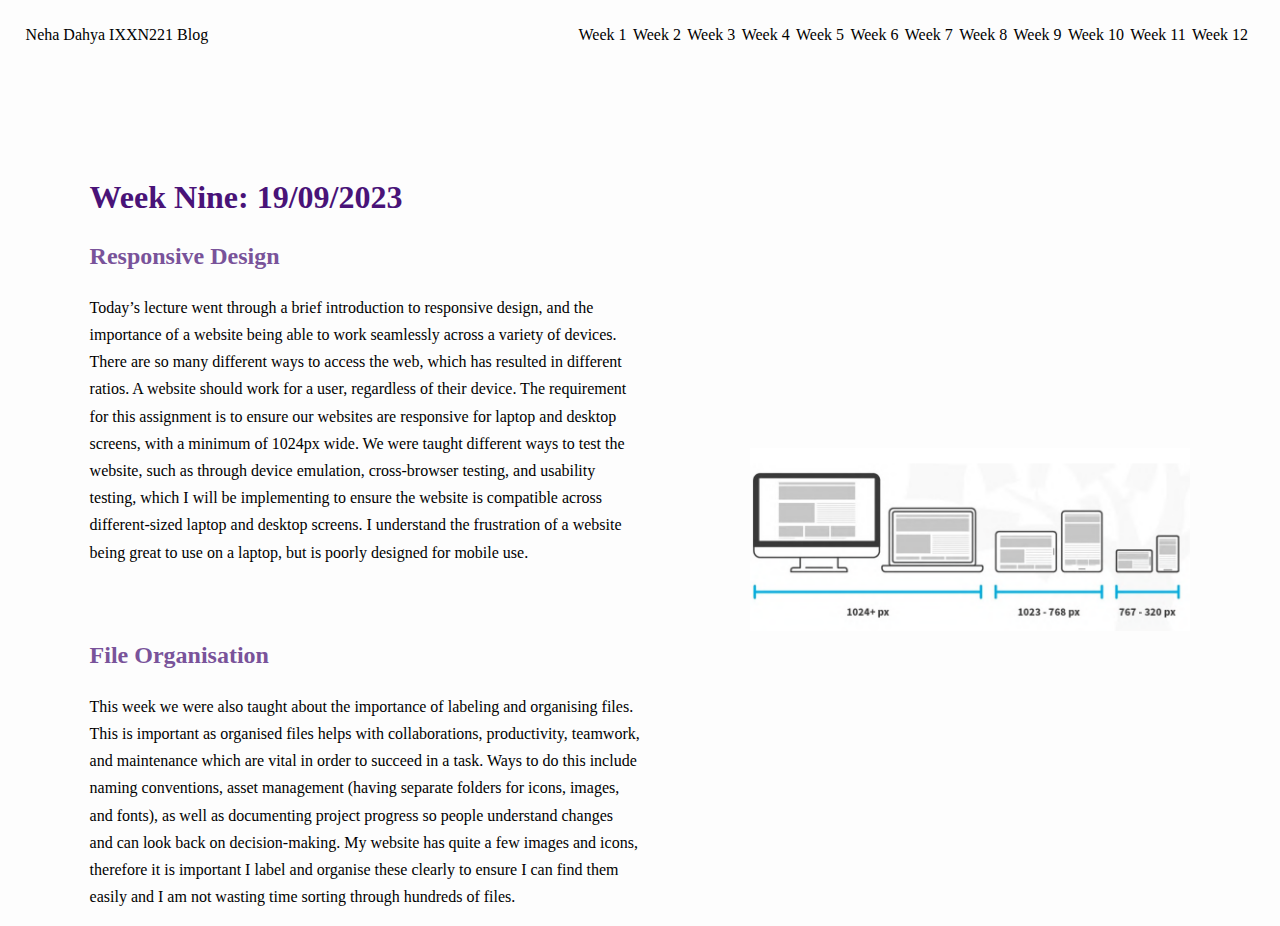
<file: index9.html>
<!DOCTYPE html>
<html lang="en">
<head>
    <meta charset="UTF-8">
    <meta name="viewport" content="width=device-width, initial-scale=1.0">
    <link rel="stylesheet" href="style.css">
    <title>IXXN221 Blog</title> 
</head>
<body>

    <header>
        <nav> Neha Dahya IXXN221 Blog</nav>
        <nav> <!--leave blank--> </nav>
        <nav> <a href="index.html"> Week 1</a> </nav>
        <nav> <a href="index2.html"> Week 2</a> </nav>
        <nav> <a href="index3.html"> Week 3</a></nav>
        <nav> <a href="index4.html"> Week 4</a></nav>
        <nav> <a href="index5.html"> Week 5</a></nav>
        <nav> <a href="index6.html"> Week 6</a></nav>
        <nav> <a href="index7.html"> Week 7</a></nav>
        <nav> <a href="index8.html"> Week 8</a></nav>
        <nav> <a href="index9.html"> Week 9</a></nav>
        <nav> <a href="index10.html"> Week 10</a></nav>
        <nav> <a href="index11.html"> Week 11</a></nav>
        <nav> <a href="index12.html"> Week 12</a></nav>
    </header>

    <div class="main">
        
            <section> 
                <h2> Week Nine: 19/09/2023</h2>
                <h3> Responsive Design </h3>
                    <p> Today’s lecture went through a brief introduction to responsive design, and the importance of a website being able to work seamlessly across a variety of devices. There 
                        are so many different ways to access the web, which has resulted in different ratios. A website should work for a user, regardless of their device. The requirement for this 
                        assignment is to ensure our websites are responsive for laptop and desktop screens, with a minimum of 1024px wide. We were taught different ways to test the website, such as 
                        through device emulation, cross-browser testing, and usability testing, which I will be implementing to ensure the website is compatible across different-sized laptop and desktop 
                        screens. I understand the frustration of a website being great to use on a laptop, but is poorly designed for mobile use. 
                    </p>

                        <br> <br> 

                <h3> File Organisation </h3>
                    <p> This week we were also taught about the importance of labeling and organising files. This is important as organised files helps with collaborations, productivity, teamwork,
                        and maintenance which are vital in order to succeed in a task. Ways to do this include naming conventions, asset management (having separate folders for icons, images, and 
                        fonts), as well as documenting project progress so people understand changes and can look back on decision-making. My website has quite a few images and icons, therefore it is 
                        important I label and organise these clearly to ensure I can find them easily and I am not wasting time sorting through hundreds of files. 
                    </p>
            </section>

            <section> </section>

            <section> 
                <img src="images/week9.png" width="100%">
            </section>
        

</body>
</html>
</file>
<file: style.css>
body {
    margin:0;
    padding:0;
    height: 100vh;
    width: 100vw;
    background-color: rgb(253, 253, 253);
    display:grid;
    grid-template-columns: auto;
    grid-template-rows: 7% 93%;
    grid-template-areas: 
        "header"
        "main" "main" "main";
}

h2{
    color: rgb(73, 19, 120);
    font-family:Cambria, Cochin, Georgia, Times, 'Times New Roman', serif;
    font-size:xx-large;
}

h3{
    font-family:Cambria, Cochin, Georgia, Times, 'Times New Roman', serif;
    font-size: x-large;
    color: rgb(121, 83, 154);
}

p{
    font-family: 'Times New Roman', Times, serif;
    line-height: 170%;
}

header{
    margin: 2%;
    grid-area: header;
    display: grid;
    grid-template-columns: 15% 30% auto auto auto auto auto auto auto auto auto auto auto auto;
    grid-template-rows: auto;
    grid-template-areas: 
    "nav1 nav2 nav3 nav4 nav5 nav6 nav7 nav8 nav9 nav10 nav11 nav12 nav13 nav14";   
    font-family: 'Times New Roman', Times, serif;
}

nav:nth-of-type(1) {
    grid-area: nav1;   
}

nav:nth-of-type(2) {
    grid-area: nav2;   
}

nav:nth-of-type(3) {
    grid-area: nav3;
}


.main {
    grid-area: main;
    margin: 7%;
    display: grid;
    grid-template-columns: 50% 10% 40%;
    grid-template-rows: auto;
    grid-template-areas: "section1 section2 section3";
    border-bottom: black;

}

section:nth-of-type(1) {
    grid-area: section1;
    
}

section:nth-of-type(2) {
    grid-area: section2;
}

section:nth-of-type(3) {
    grid-area: section3;
    display: flex;
    justify-content: center;
    align-items: center;
    
}



 a:link{
        color:black;
        text-decoration: none;
    } 

 a:visited{
        color:black;
    }

a:hover{
    color: rgb(121, 83, 154);
    }
</file>
